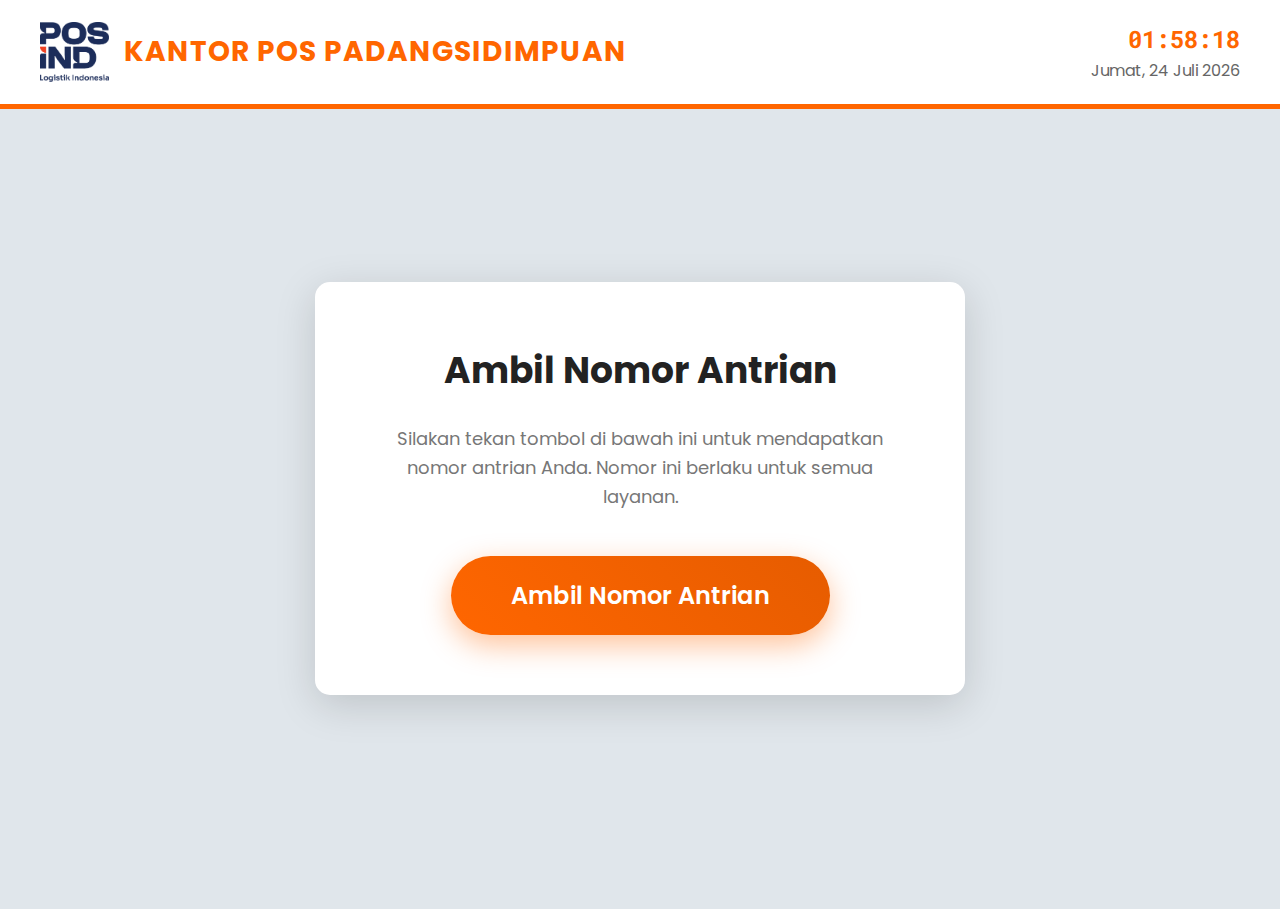
<file: pasien.html>
<!DOCTYPE html>
<html lang="id">
<head>
    <meta charset="UTF-8">
    <meta name="viewport" content="width=device-width, initial-scale=1.0">
    <title>Ambil Antrian - Kantor Pos Padangsidimpuan</title>
    <link rel="stylesheet" href="style.css">
    <script src="https://cdnjs.cloudflare.com/ajax/libs/jquery/3.6.0/jquery.min.js"></script>
    <link rel="preconnect" href="https://fonts.googleapis.com">
    <link rel="preconnect" href="https://fonts.gstatic.com" crossorigin>
    <link href="https://fonts.googleapis.com/css2?family=Poppins:wght@400;600;700&display=swap" rel="stylesheet">
</head>
<body>
    <header>
        <div class="logo-container">
            <img src="assets/logo.png" alt="Logo Kantor Pos" id="pasien-logo-img">
            <h1 id="pasien-instansi-nama">Kantor Pos Padangsidimpuan</h1>
        </div>
        <div class="date-time">
            <div id="pasien-current-time"></div>
            <div id="pasien-current-date"></div>
        </div>
    </header>

    <div class="pasien-container">
        <div class="take-number-container">
            <h2>Ambil Nomor Antrian</h2>
            <p>Silakan tekan tombol di bawah ini untuk mendapatkan nomor antrian Anda. Nomor ini berlaku untuk semua layanan.</p>
            <button id="take-number-btn" class="primary-btn">Ambil Nomor Antrian</button>
        </div>

        <div id="queue-result" class="hidden">
            <div class="queue-result-content">
                <h2>Nomor Antrian Anda</h2>
                <div class="result-number" id="result-number"></div>
                <p>Nomor antrian Anda telah terdaftar. Mohon menunggu hingga nomor Anda dipanggil di layar utama. Terima kasih.</p>
                <button id="close-result-btn" class="secondary-btn">Tutup</button>
                <button id="print-ticket-btn" class="primary-btn">Cetak Tiket</button>
            </div>
        </div>
    </div>

    <script src="pasien.js"></script>
</body>
</html>
</file>
<file: style.css>
@import url('https://fonts.googleapis.com/css2?family=Poppins:wght@400;600;700;900&display=swap');
@import url('https://fonts.googleapis.com/css2?family=Roboto+Mono:wght@700&display=swap');

* {
    margin: 0;
    padding: 0;
    box-sizing: border-box;
    font-family: 'Poppins', sans-serif;
}

body {
    background: #f4f7f9;
    color: #333;
    line-height: 1.6;
}

.hidden {
    display: none !important;
}

header {
    display: flex;
    justify-content: space-between;
    align-items: center;
    padding: 20px 40px;
    background-color: #ffffff;
    box-shadow: 0 4px 20px rgba(0, 0, 0, 0.08);
    border-bottom: 5px solid #FF6600;
}

.logo-container {
    display: flex;
    align-items: center;
    gap: 15px; /* Mengatur jarak antara logo dan tulisan */
}

.logo-container img {
    height: 60px;
}

.logo-container h1 {
    font-size: 28px;
    font-weight: 700;
    color: #FF6600;
    text-transform: uppercase;
    letter-spacing: 1px;
}

.date-time {
    text-align: right;
    font-size: 18px;
}

#current-time, #admin-current-time, #pasien-current-time {
    font-family: 'Roboto Mono', monospace;
    font-size: 24px;
    font-weight: 700;
    color: #FF6600;
}

#current-date, #admin-current-date, #pasien-current-date {
    font-size: 16px;
    color: #666;
}

.main-container {
    display: flex;
    padding: 30px;
    gap: 30px;
    max-width: 1700px;
    margin: 0 auto;
}

.left-section {
    flex: 3;
    display: flex;
    flex-direction: column;
    gap: 20px;
}

.right-section {
    flex: 1;
    display: flex;
    flex-direction: column;
    gap: 20px;
}

.slideshow-container {
    position: relative;
    width: 100%;
    aspect-ratio: 16/9;
    background-color: #eee;
    border-radius: 15px;
    overflow: hidden;
    box-shadow: 0 8px 30px rgba(0, 0, 0, 0.1);
}

.slideshow-wrapper {
    width: 100%;
    height: 100%;
    position: relative;
}

.slide {
    position: absolute;
    width: 100%;
    height: 100%;
    opacity: 0;
    transition: opacity 0.8s ease-in-out;
    object-fit: cover;
}

.slide.active {
    opacity: 1;
}

.dots-container {
    position: absolute;
    bottom: 25px;
    left: 50%;
    transform: translateX(-50%);
    display: flex;
    gap: 12px;
}

.dot {
    width: 14px;
    height: 14px;
    border-radius: 50%;
    background-color: rgba(255, 255, 255, 0.7);
    cursor: pointer;
    transition: background-color 0.4s ease, transform 0.4s ease;
}

.dot.active {
    background-color: #FF6600;
    transform: scale(1.2);
}

.running-text-container {
    background-color: #2c3e50;
    color: #fff;
    padding: 15px 20px;
    border-radius: 15px;
    box-shadow: 0 4px 15px rgba(0, 0, 0, 0.15);
}

.running-text-container marquee {
    font-size: 20px;
    font-weight: 500;
}

.current-queue, .queue-list {
    background-color: #fff;
    border-radius: 15px;
    padding: 30px;
    box-shadow: 0 8px 30px rgba(0, 0, 0, 0.1);
}

.current-queue h2, .queue-list h2 {
    font-size: 26px;
    margin-bottom: 25px;
    color: #333;
    text-align: center;
    font-weight: 700;
}

/* Animasi WOW: Efek kedip pada nomor antrian saat dipanggil */
.queue-number.blink {
    animation: blink-animation 1s infinite;
}

@keyframes blink-animation {
    0% {
        color: #FF6600;
        transform: scale(1);
    }
    50% {
        color: #e74c3c;
        transform: scale(1.05);
    }
    100% {
        color: #FF6600;
        transform: scale(1);
    }
}

.queue-number {
    font-family: 'Roboto Mono', monospace;
    font-size: 140px;
    font-weight: 900;
    text-align: center;
    color: #FF6600;
    margin: 20px 0;
    letter-spacing: 5px;
    text-shadow: 2px 2px 5px rgba(0, 0, 0, 0.1);
    transition: all 0.3s ease; /* Transisi untuk animasi */
}

.queue-note {
    text-align: center;
    font-size: 18px;
    color: #777;
    margin-top: 15px;
    line-height: 1.5;
}

.queue-grid {
    display: grid;
    grid-template-columns: repeat(3, 1fr);
    gap: 20px;
}

.queue-item {
    background-color: #f0f2f5;
    border-radius: 12px;
    padding: 25px;
    text-align: center;
    font-family: 'Roboto Mono', monospace;
    font-size: 36px;
    font-weight: 700;
    color: #555;
    transition: transform 0.3s ease, box-shadow 0.3s ease;
}

.queue-item:hover {
    transform: translateY(-5px);
    box-shadow: 0 4px 15px rgba(0, 0, 0, 0.1);
}

.action-container {
    display: flex;
    justify-content: center;
    margin-top: 20px;
    padding: 0 30px;
}

.action-btn {
    text-decoration: none;
    background: linear-gradient(45deg, #FF6600, #E65C00);
    color: white;
    padding: 22px 60px;
    border-radius: 50px;
    box-shadow: 0 10px 30px rgba(255, 102, 0, 0.4);
    font-size: 24px;
    font-weight: 700;
    transition: transform 0.3s ease, box-shadow 0.3s ease;
    display: flex;
    align-items: center;
    justify-content: center;
    max-width: 400px;
    width: 100%;
}

.action-btn:hover {
    transform: translateY(-8px);
    box-shadow: 0 15px 40px rgba(255, 102, 0, 0.5);
}

.btn-text {
    text-shadow: 1px 1px 3px rgba(0, 0, 0, 0.2);
}

/* --- Login & Admin Panel Styles --- */
.login-container {
    display: flex;
    justify-content: center;
    align-items: center;
    min-height: 100vh;
    background-color: #f4f7f9;
}

.login-box {
    background-color: #fff;
    border-radius: 15px;
    padding: 50px;
    box-shadow: 0 10px 30px rgba(0, 0, 0, 0.15);
    width: 100%;
    max-width: 480px;
    text-align: center;
}

.login-logo {
    height: 100px;
    margin-bottom: 30px;
}

.login-box h2 {
    font-size: 32px;
    margin-bottom: 30px;
    color: #222;
    font-weight: 700;
}

.input-group {
    margin-bottom: 25px;
    text-align: left;
}

.input-group label {
    display: block;
    margin-bottom: 10px;
    font-size: 16px;
    color: #555;
    font-weight: 600;
}

.input-group input, .input-group textarea {
    width: 100%;
    padding: 15px 20px;
    border: 1px solid #ddd;
    border-radius: 10px;
    font-size: 16px;
    transition: border-color 0.3s, box-shadow 0.3s;
}

.input-group input:focus, .input-group textarea:focus {
    border-color: #FF6600;
    box-shadow: 0 0 8px rgba(255, 102, 0, 0.3);
    outline: none;
}

.input-group textarea {
    min-height: 150px;
    resize: vertical;
}

button {
    cursor: pointer;
    padding: 15px 30px;
    border: none;
    border-radius: 10px;
    font-size: 18px;
    font-weight: 600;
    transition: background-color 0.3s, transform 0.1s;
}

button:hover {
    transform: translateY(-3px);
}

button:active {
    transform: translateY(0);
}

.primary-btn {
    background-color: #FF6600;
    color: white;
}

.primary-btn:hover {
    background-color: #E65C00;
}

.secondary-btn {
    background-color: #95a5a6;
    color: #333;
}

.secondary-btn:hover {
    background-color: #7f8c8d;
}

.danger-btn {
    background-color: #e74c3c;
    color: white;
}

.danger-btn:hover {
    background-color: #c0392b;
}

.error-message {
    color: #e74c3c;
    margin-top: 15px;
    font-size: 15px;
    font-weight: 600;
}

.admin-panel {
    min-height: 100vh;
    display: flex;
    flex-direction: column;
}

.admin-container {
    display: flex;
    flex: 1;
}

.sidebar {
    width: 300px;
    background-color: #2c3e50;
    padding: 30px 0;
    display: flex;
    flex-direction: column;
    box-shadow: 2px 0 15px rgba(0, 0, 0, 0.1);
}

.sidebar-btn {
    background-color: transparent;
    color: #ecf0f1;
    text-align: left;
    padding: 18px 30px;
    margin-bottom: 10px;
    border-radius: 0;
    border-left: 6px solid transparent;
    font-weight: 500;
    transition: background-color 0.3s, border-left-color 0.3s;
    font-size: 18px;
}

.sidebar-btn:hover {
    background-color: rgba(255, 255, 255, 0.1);
    transform: none;
}

.sidebar-btn.active {
    background-color: rgba(255, 255, 255, 0.15);
    border-left-color: #FF6600;
}

.logout-btn {
    margin-top: auto;
    background-color: #e74c3c;
    color: white;
    margin: 30px;
    margin-top: auto;
    text-align: center;
}

.logout-btn:hover {
    background-color: #c0392b;
}

.admin-content {
    flex: 1;
    padding: 30px;
    overflow-y: auto;
}

.admin-section {
    display: none;
    background-color: #fff;
    border-radius: 15px;
    padding: 35px;
    box-shadow: 0 8px 30px rgba(0, 0, 0, 0.08);
}

.admin-section.active {
    display: block;
}

.admin-section h2 {
    font-size: 32px;
    margin-bottom: 30px;
    color: #222;
    padding-bottom: 15px;
    border-bottom: 1px solid #ddd;
    font-weight: 700;
}

.queue-controls {
    display: grid;
    grid-template-columns: 2fr 1fr;
    gap: 40px;
    margin-bottom: 30px;
}

.current-queue-display {
    background-color: #f0f2f5;
    border-radius: 15px;
    padding: 50px;
    text-align: center;
}

.admin-queue-number {
    font-family: 'Roboto Mono', monospace;
    font-size: 160px;
    font-weight: 900;
    color: #FF6600;
    margin: 20px 0;
    letter-spacing: 5px;
}

.queue-actions {
    display: flex;
    flex-direction: column;
    gap: 25px;
    justify-content: center;
}

.queue-note-section {
    grid-column: span 2;
}

.queue-status {
    background-color: #f0f2f5;
    border-radius: 15px;
    padding: 30px;
}

.status-grid {
    display: grid;
    grid-template-columns: repeat(3, 1fr);
    gap: 25px;
    margin-top: 25px;
}

.status-item {
    background-color: #fff;
    border-radius: 12px;
    padding: 25px;
    box-shadow: 0 4px 15px rgba(0, 0, 0, 0.05);
    display: flex;
    flex-direction: column;
    gap: 10px;
}

.status-item span:first-child {
    font-size: 16px;
    color: #777;
    font-weight: 500;
}

.status-item span:last-child {
    font-size: 36px;
    font-weight: 700;
    color: #222;
}

.settings-section {
    background-color: #f0f2f5;
    border-radius: 15px;
    padding: 30px;
    margin-bottom: 30px;
}

.settings-section h3 {
    font-size: 24px;
    margin-bottom: 25px;
    color: #222;
    font-weight: 700;
}

.slideshow-list {
    display: grid;
    grid-template-columns: repeat(auto-fill, minmax(250px, 1fr));
    gap: 25px;
    margin-bottom: 25px;
}

.slideshow-item {
    position: relative;
    border-radius: 12px;
    overflow: hidden;
    box-shadow: 0 6px 20px rgba(0, 0, 0, 0.1);
}

.slideshow-item img {
    width: 100%;
    aspect-ratio: 16/9;
    object-fit: cover;
}

.slideshow-item-overlay {
    position: absolute;
    top: 0;
    left: 0;
    right: 0;
    bottom: 0;
    background-color: rgba(0, 0, 0, 0.6);
    display: flex;
    justify-content: center;
    align-items: center;
    opacity: 0;
    transition: opacity 0.4s;
}

.slideshow-item:hover .slideshow-item-overlay {
    opacity: 1;
}

.slideshow-item-actions {
    display: flex;
    gap: 15px;
}

.slide-action-btn {
    background-color: white;
    color: #333;
    width: 40px;
    height: 40px;
    border-radius: 50%;
    display: flex;
    justify-content: center;
    align-items: center;
    font-size: 18px;
    font-weight: bold;
}

.settings-actions {
    margin-top: 30px;
    display: flex;
    justify-content: flex-end;
    gap: 15px;
}

.pasien-container {
    display: flex;
    justify-content: center;
    align-items: center;
    min-height: calc(100vh - 100px);
    padding: 30px;
    background-color: #e0e6eb;
}

.take-number-container {
    background-color: #fff;
    border-radius: 15px;
    padding: 60px;
    box-shadow: 0 10px 40px rgba(0, 0, 0, 0.15);
    text-align: center;
    max-width: 650px;
    width: 100%;
    transform: translateY(-20px);
}

.take-number-container h2 {
    font-size: 36px;
    margin-bottom: 25px;
    color: #222;
    font-weight: 700;
}

.take-number-container p {
    margin-bottom: 45px;
    color: #777;
    font-size: 18px;
    line-height: 1.6;
}

.take-number-container button {
    padding: 22px 60px;
    font-size: 24px;
    font-weight: 600;
    border-radius: 50px;
    background: linear-gradient(45deg, #FF6600, #E65C00);
    color: white;
    border: none;
    box-shadow: 0 10px 30px rgba(255, 102, 0, 0.4);
}

.take-number-container button:hover {
    transform: translateY(-8px);
    box-shadow: 0 15px 40px rgba(255, 102, 0, 0.5);
}

#queue-result {
    position: fixed;
    top: 0;
    left: 0;
    right: 0;
    bottom: 0;
    background-color: rgba(0, 0, 0, 0.6);
    display: flex;
    justify-content: center;
    align-items: center;
    z-index: 100;
}

.queue-result-content {
    background-color: #fff;
    border-radius: 15px;
    padding: 50px;
    box-shadow: 0 10px 40px rgba(0, 0, 0, 0.3);
    text-align: center;
    max-width: 500px;
    width: 100%;
}

.result-number {
    font-family: 'Roboto Mono', monospace;
    font-size: 100px;
    font-weight: 900;
    color: #FF6600;
    margin: 30px 0;
    letter-spacing: 5px;
}

.queue-result-content p {
    margin-bottom: 30px;
    color: #666;
    font-size: 16px;
}

.queue-result-content button {
    margin: 0 10px;
    padding: 15px 30px;
    font-size: 16px;
}

@media (max-width: 1200px) {
    .main-container {
        flex-direction: column;
    }
}
@media (max-width: 992px) {
    .queue-controls {
        grid-template-columns: 1fr;
    }
    .settings-group {
        grid-template-columns: 1fr;
    }
    .status-grid {
        grid-template-columns: 1fr 1fr;
    }
}
@media (max-width: 768px) {
    header {
        flex-direction: column;
        text-align: center;
        padding: 15px;
    }
    .logo-container {
        margin-bottom: 15px;
        gap: 10px;
    }
    .date-time {
        text-align: center;
    }
    .admin-container {
        flex-direction: column;
    }
    .sidebar {
        width: 100%;
        padding: 15px;
        flex-direction: row;
        flex-wrap: wrap;
        justify-content: center;
        gap: 10px;
    }
    .sidebar-btn {
        padding: 10px 15px;
        border-left: none;
        border-bottom: 4px solid transparent;
        border-radius: 8px;
        font-size: 16px;
    }
    .sidebar-btn.active {
        border-left-color: transparent;
        border-bottom-color: #FF6600;
    }
    .admin-content {
        padding: 15px;
    }
    .status-grid {
        grid-template-columns: 1fr;
    }
}
@media (max-width: 576px) {
    .queue-grid {
        grid-template-columns: 1fr;
    }
    .slideshow-list {
        grid-template-columns: 1fr;
    }
    .take-number-container {
        padding: 30px;
    }
    .queue-result-content {
        padding: 30px;
        margin: 0 20px;
    }
    .action-btn {
        font-size: 20px;
        padding: 18px 40px;
    }
    
}
</file>
